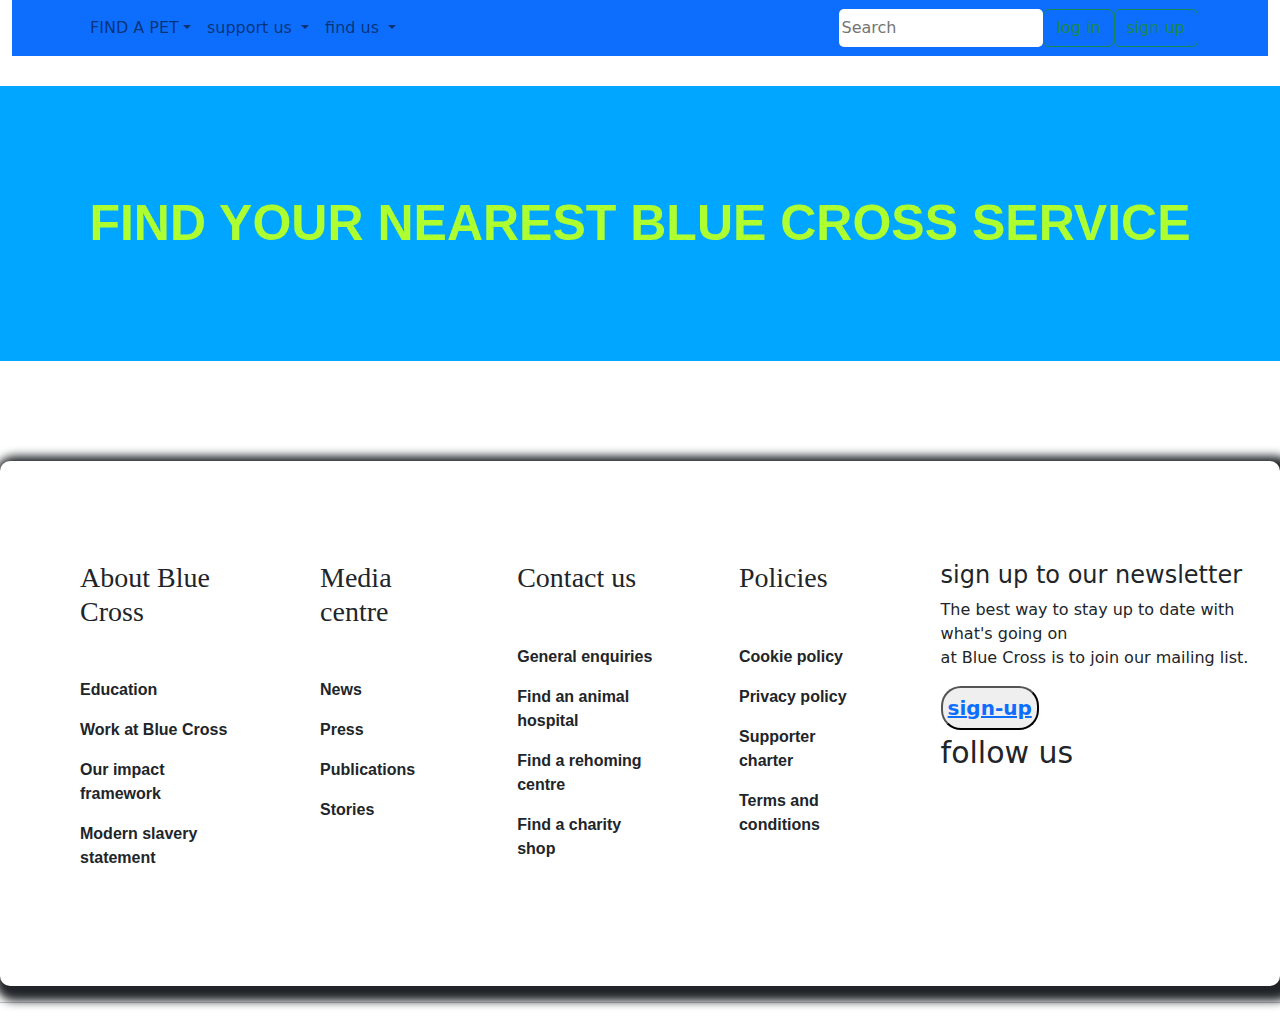
<file: find-more.html>
<!DOCTYPE html>
<html lang="en">
<head>
  <meta charset="UTF-8">
  <meta http-equiv="X-UA-Compatible" content="IE=edge">
  <meta name="viewport" content="width=device-width, initial-scale=1.0">
  <title>Document</title>
  <link rel="stylesheet" href="css/bootstrap.min.css">
  <link rel="stylesheet" href="css/style.css">
  <script src="js/bootstrap.bundle.js"></script>
</head>
<body>
  <div class="container-fluid">
    <nav class="navbar navbar-expand-lg bg-primary">
      <div class="container">
        <button class="navbar-toggler" type="button" data-bs-toggle="collapse" data-bs-target="#navbarSupportedContent"
          aria-controls="navbarSupportedContent" aria-expanded="false" aria-label="Toggle navigation">
          <span class="navbar-toggler-icon"></span>
        </button>
        <div class="collapse navbar-collapse" id="navbarSupportedContent">
          <ul class="navbar-nav me-auto mb-2 mb-lg-0">
            <li class="nav-item">
              <a class="nav-link dropdown-toggle" href="#" role="button" data-bs-toggle="dropdown"
                aria-expanded="false">
                FIND A PET<ul class="dropdown-menu">

                  <li><a class="dropdown-item" href="#">FIND A DOG</a></li><hr>
                  <li><a class="dropdown-item" href="#">FIND A CAT</a></li><hr>
                  <li><a class="dropdown-item" href="#">FIND A SMALL PET</a></li><hr>
                  
                </ul>
      


                
            </li>
            <li class="nav-item">
              <a class="nav-link dropdown-toggle" href="#" role="button" data-bs-toggle="dropdown"
                aria-expanded="false">
                support us
              </a>
              <ul class="dropdown-menu">
                <li>
                  <h2><a class="dropdown-place" href=""></h2></a>
                </li>
                <div>
                  <li><a class="dropdown-item" href="index-donate.html">DONATE</a></li><hr>
                  </li>
                  <li><a class="dropdown-item" href="index-fundraising.html">FUND RAISING </a></li><hr>
                  <li><a class="dropdown-item" href="#">SHOP ONLINE</a></li><hr>
                  <li><a class="dropdown-item" href="#">Volunteer</a></li><hr>
                </div>
              </ul>
            </li>
            <li class="nav-item dropdown">
              <a class="nav-link dropdown-toggle" href="find-more.html"
                aria-expanded="false">
                find us
              </a>
              <ul class="dropdown-menu">
                <li>
                  <h2><a class="dropdown-place" href="#"></h2></a>
                </li>
                <div>
                  
                </div>
              </ul>
            </li>
          </ul>
          <form class="d-flex" role="search">
            <input class="form" type="search" placeholder="Search" aria-label="Search">
            <button class="btn btn-outline-success" type="submit">log in</button>
            <button class="btn btn-outline-success" type="submit">sign up</button>
          </form>
        </div>
      </div>
    </nav>
  </div>


  <div class="do">
    <div class="sole">
      <p id="re">Find your nearest Blue Cross service
      </p>
    </div>
  </div>

  <div class="finnish">
    <div class="font">
      <div class="fried">
        <h3 id="subhead">About Blue Cross</h3>
        <div class="ps">
          <p>Education</p>
          <p>Work at Blue Cross</p>
          <p>Our impact framework</p>
          <p>Modern slavery statement</p>
        </div>
      </div>

      <div class="fried">
        <h3 id="subhead">Media centre</h3>
        <div class="ps">
          <p>News</p>
          <p>Press</p>
          <p>Publications</p>
          <p>Stories</p>

        </div>
      </div>
      <div class="fried">
        <h3 id="subhead">Contact us</h3>
        <div class="ps">
          <p>General enquiries</p>
          <p>Find an animal hospital</p>
          <p>Find a rehoming centre</p>
          <p>Find a charity shop</p>

        </div>
      </div>
      <div class="fried">
        <h3 id="subhead">Policies</h3>
        <div class="ps">
          <p>Cookie policy</p>
          <p>Privacy policy</p>
          <p>Supporter charter</p>
          <p>Terms and conditions</p>

        </div>
      </div>
      <div class="nini">
        <h4>sign up to our newsletter</h4>
        <p>The best way to stay up to date with what's going on<br>at Blue Cross is to join our mailing list.</p>
        <button id="soap"><a href="#">sign-up</a></button>
        <div class="fit">
          <span id="fool">
            <p>follow us</p>
          </span>
          <i class="fa-brands fa-instagram"></i>
          <i class="fa-brands fa-twitter"></i>
          <i class="fa-brands fa-facebook"></i>
          <i class="fa-brands fa-youtube"></i>
          <i class="fa-brands fa-linkedin"></i>
        </div>
      </div>
      <hr>
    </div>
    <hr>
  </div>

 



  
</body>
</html>
</file>
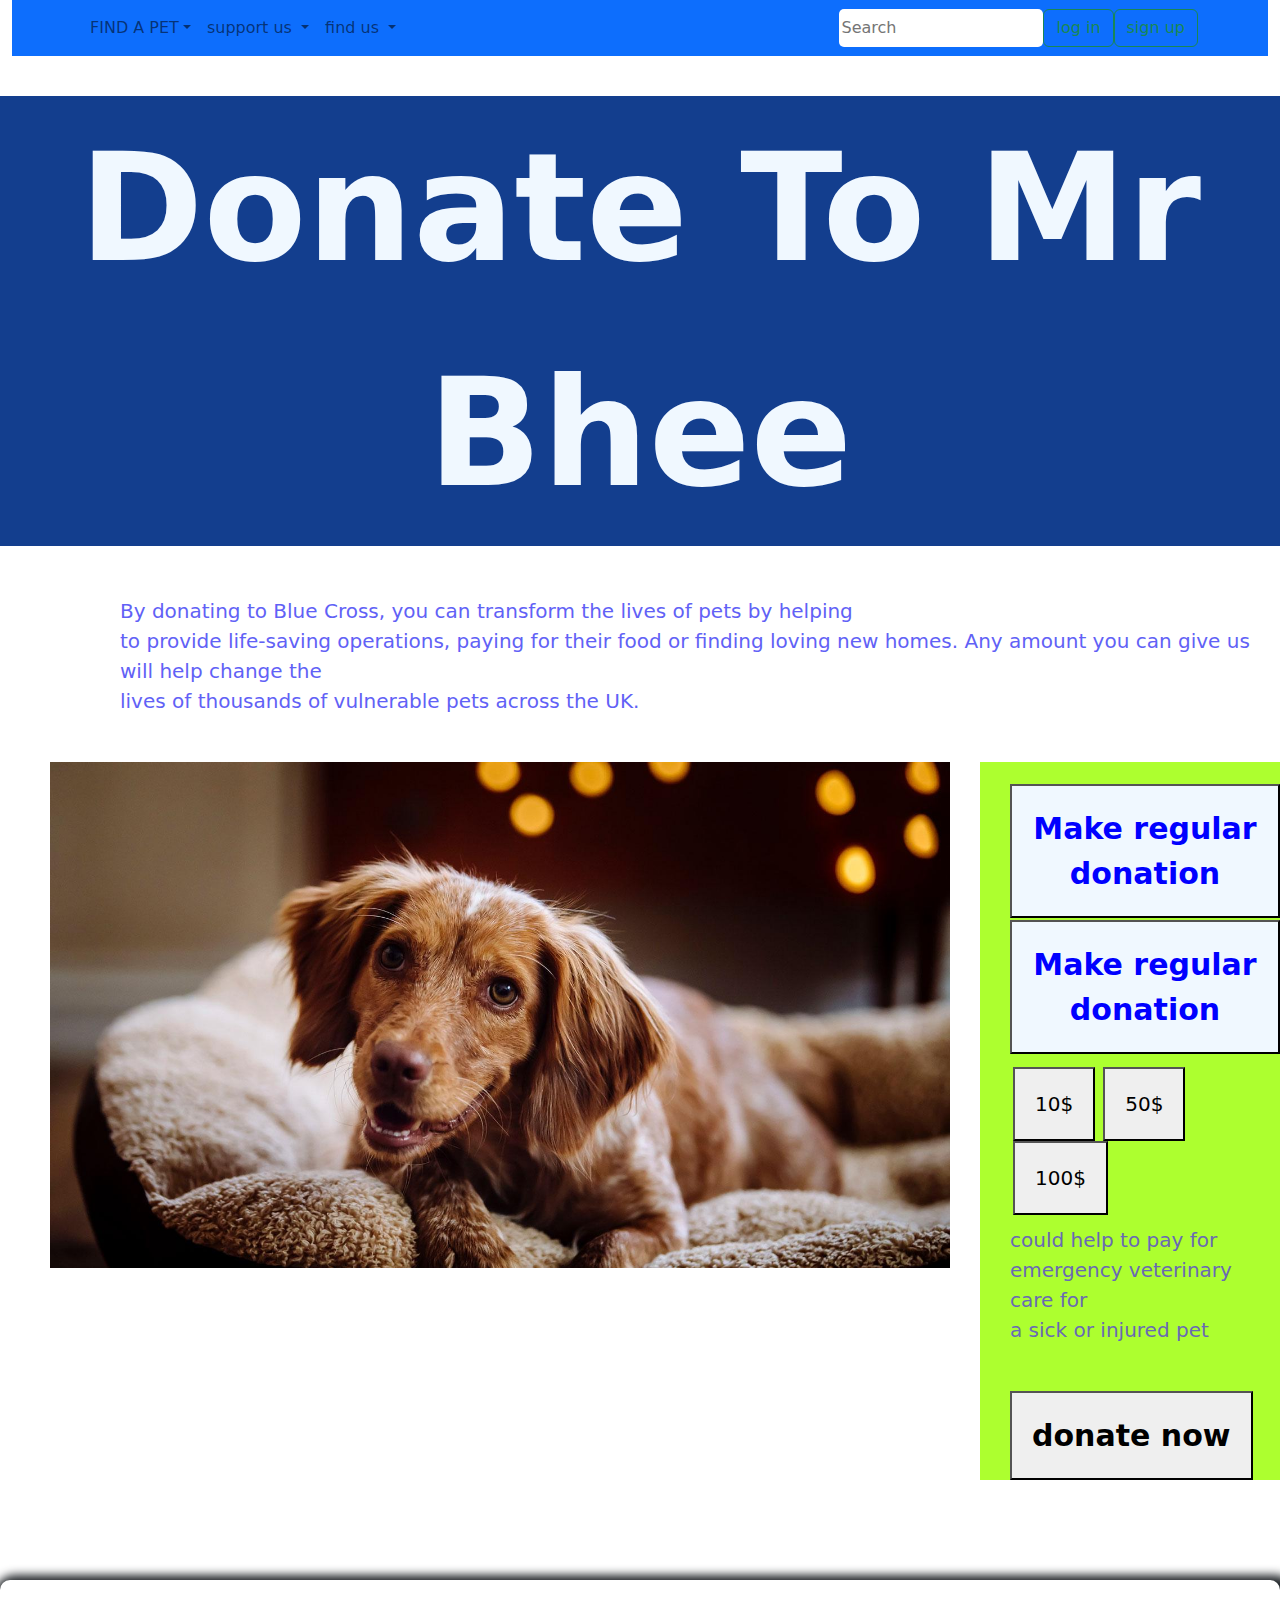
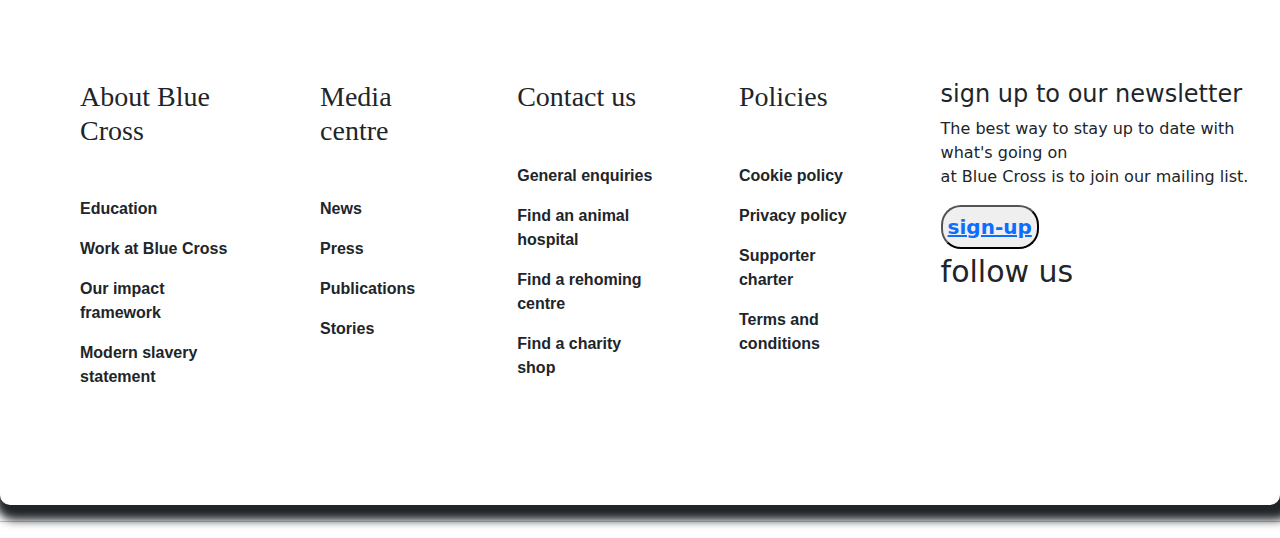
<file: index-donate.html>
<!DOCTYPE html>
<html lang="en">
<head>
  <meta charset="UTF-8">
  <meta http-equiv="X-UA-Compatible" content="IE=edge">
  <meta name="viewport" content="width=device-width, initial-scale=1.0">
  <title>Document</title>
  <link rel="stylesheet" href="css/bootstrap.min.css">
  <link rel="stylesheet" href="css/style.css">
  <script src="js/bootstrap.bundle.js"></script>
</head>
<body>
  <div class="container-fluid">
    <nav class="navbar navbar-expand-lg bg-primary">
      <div class="container">
        <button class="navbar-toggler" type="button" data-bs-toggle="collapse" data-bs-target="#navbarSupportedContent"
          aria-controls="navbarSupportedContent" aria-expanded="false" aria-label="Toggle navigation">
          <span class="navbar-toggler-icon"></span>
        </button>
        <div class="collapse navbar-collapse" id="navbarSupportedContent">
          <ul class="navbar-nav me-auto mb-2 mb-lg-0">
            <li class="nav-item">
              <a class="nav-link dropdown-toggle" href="#" role="button" data-bs-toggle="dropdown"
                aria-expanded="false">
                FIND A PET<ul class="dropdown-menu">

                  <li><a class="dropdown-item" href="#">FIND A DOG</a></li><hr>
                  <li><a class="dropdown-item" href="#">FIND A CAT</a></li><hr>
                  <li><a class="dropdown-item" href="#">FIND A SMALL PET</a></li><hr>
                  
                </ul>
      


                
            </li>
            <li class="nav-item">
              <a class="nav-link dropdown-toggle" href="#" role="button" data-bs-toggle="dropdown"
                aria-expanded="false">
                support us
              </a>
              <ul class="dropdown-menu">
                <li>
                  <h2><a class="dropdown-place" href=""></h2></a>
                </li>
                <div>
                  <li><a class="dropdown-item" href="index-donate.html">DONATE</a></li><hr>
                  </li>
                  <li><a class="dropdown-item" href="#">FUND RAISING </a></li><hr>
                  <li><a class="dropdown-item" href="#">SHOP ONLINE</a></li><hr>
                  <li><a class="dropdown-item" href="#">Volunteer</a></li><hr>
                </div>
              </ul>
            </li>
            <li class="nav-item dropdown">
              <a class="nav-link dropdown-toggle" href="#" role="button" data-bs-toggle="dropdown"
                aria-expanded="false">
                find us
              </a>
              <ul class="dropdown-menu">
                <li>
                  <h2><a class="dropdown-place" href="#"></h2></a>
                </li>
                <div>
                  
                </div>
              </ul>
            </li>
          </ul>
          <form class="d-flex" role="search">
            <input class="form" type="search" placeholder="Search" aria-label="Search">
            <button class="btn btn-outline-success" type="submit">log in</button>
            <button class="btn btn-outline-success" type="submit">sign up</button>
          </form>
        </div>
      </div>
    </nav>
  </div>

  <div class="donate">
    <div class="bone">
      <p id="mr">Donate to mr bhee</p>
    </div>
  </div>

  <div class="seyi">
    <div class="me">
      <p>By donating to Blue Cross, you can transform the lives of pets by helping <br> to provide life-saving operations, paying for their food or finding loving new homes. Any amount you can give us will help change the <br> lives of thousands of vulnerable pets across the UK.</p>
    </div>
  </div>

  <div class="fear">
    <div class="victor">
      <img id="de" src="image/prim-donate.jpg" alt="">
    </div>
    <div class="vet">
      <div class="lag">
        <button id="cap">Make regular donation</button>
      </div>
      <div class="lag">
        <button id="cap">Make regular donation</button>
      </div>
      <div class="uu">
        <button id="coke">10$</button>
        <button id="coke">50$</button>
        <button id="coke">100$</button>
      </div>
      <div class="opp">
        <p id="yo">could help to pay for emergency veterinary care for <br> a sick or injured pet</p>
      </div>
      <div class="tone">
        <button id="win">donate now</button>
      </div>

    </div>
  </div>

  <div class="finnish">
    <div class="font">
      <div class="fried">
        <h3 id="subhead">About Blue Cross</h3>
        <div class="ps">
          <p>Education</p>
          <p>Work at Blue Cross</p>
          <p>Our impact framework</p>
          <p>Modern slavery statement</p>
        </div>
      </div>

      <div class="fried">
        <h3 id="subhead">Media centre</h3>
        <div class="ps">
          <p>News</p>
          <p>Press</p>
          <p>Publications</p>
          <p>Stories</p>

        </div>
      </div>
      <div class="fried">
        <h3 id="subhead">Contact us</h3>
        <div class="ps">
          <p>General enquiries</p>
          <p>Find an animal hospital</p>
          <p>Find a rehoming centre</p>
          <p>Find a charity shop</p>

        </div>
      </div>
      <div class="fried">
        <h3 id="subhead">Policies</h3>
        <div class="ps">
          <p>Cookie policy</p>
          <p>Privacy policy</p>
          <p>Supporter charter</p>
          <p>Terms and conditions</p>

        </div>
      </div>
      <div class="nini">
        <h4>sign up to our newsletter</h4>
        <p>The best way to stay up to date with what's going on<br>at Blue Cross is to join our mailing list.</p>
        <button id="soap"><a href="#">sign-up</a></button>
        <div class="fit">
          <span id="fool">
            <p>follow us</p>
          </span>
          <i class="fa-brands fa-instagram"></i>
          <i class="fa-brands fa-twitter"></i>
          <i class="fa-brands fa-facebook"></i>
          <i class="fa-brands fa-youtube"></i>
          <i class="fa-brands fa-linkedin"></i>
        </div>
      </div>
      <hr>
    </div>
    <hr>
  </div>
  
</body>
</html>
</file>
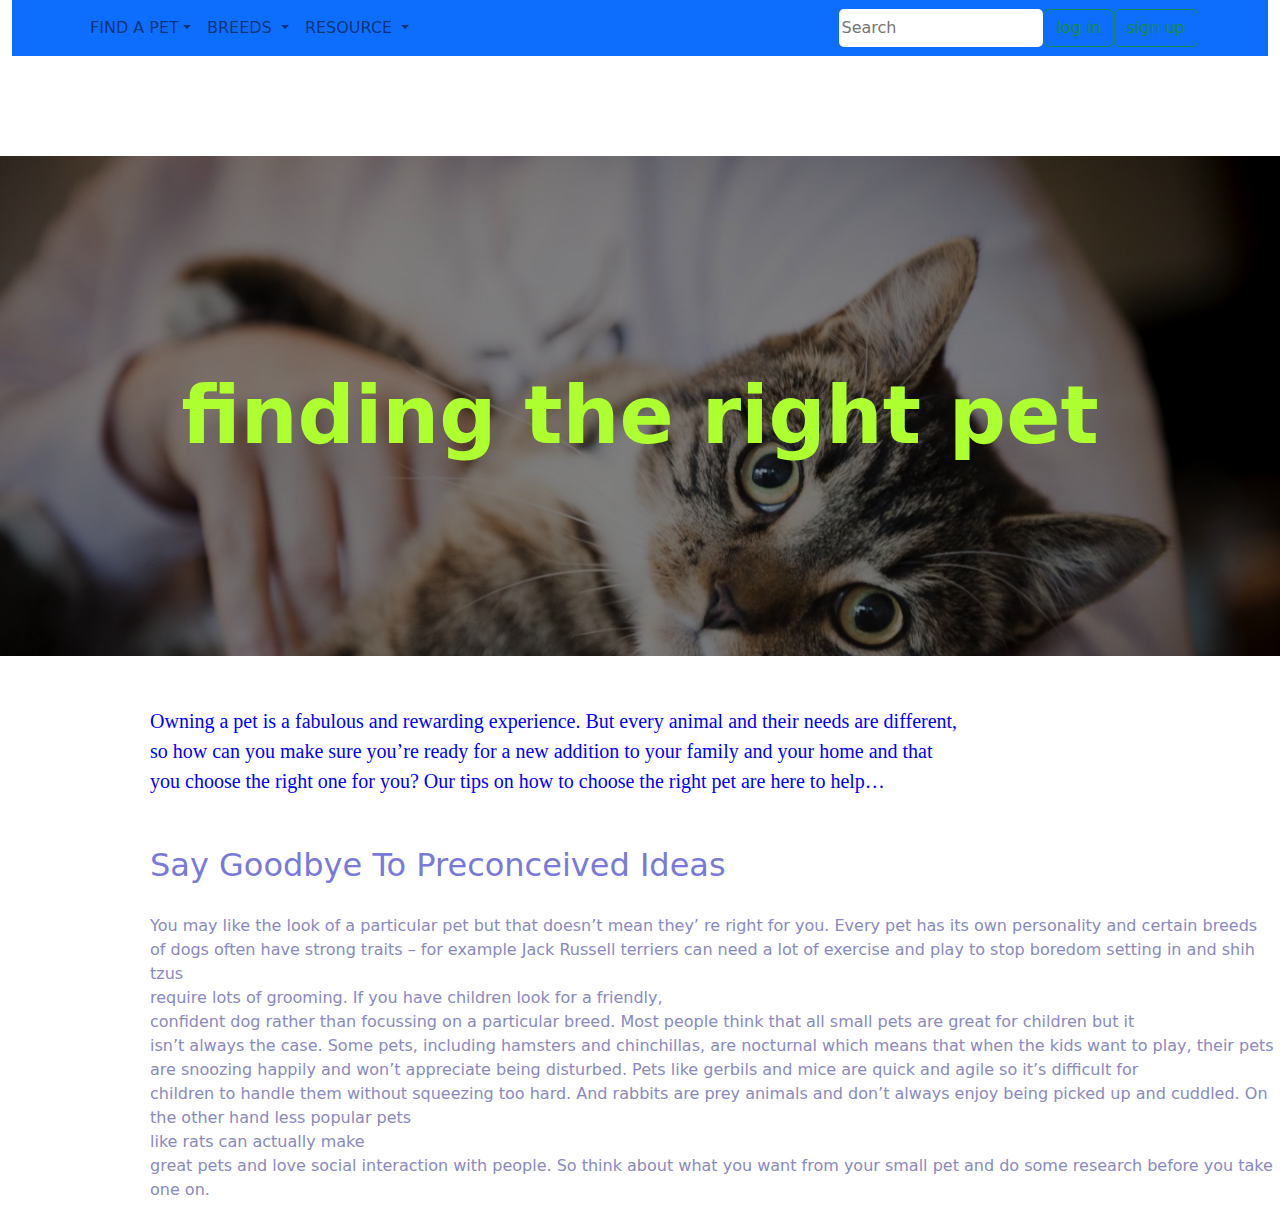
<file: my-web-page.html>
<!DOCTYPE html>
<html lang="en">
<head>
  <meta charset="UTF-8">
  <meta http-equiv="X-UA-Compatible" content="IE=edge">
  <meta name="viewport" content="width=device-width, initial-scale=1.0">
  <title>Document</title>
  <link rel="stylesheet" href="css/bootstrap.min.css">
  <link rel="stylesheet" href="css/style.css">
  <script src="js/bootstrap.bundle.js"></script>


</head>
<body>
  <div class="container-fluid">
    <nav class="navbar navbar-expand-lg bg-primary">
      <div class="container">
        <button class="navbar-toggler" type="button" data-bs-toggle="collapse" data-bs-target="#navbarSupportedContent"
          aria-controls="navbarSupportedContent" aria-expanded="false" aria-label="Toggle navigation">
          <span class="navbar-toggler-icon"></span>
        </button>
        <div class="collapse navbar-collapse" id="navbarSupportedContent">
          <ul class="navbar-nav me-auto mb-2 mb-lg-0">
            <li class="nav-item">
              <a class="nav-link dropdown-toggle" href="#" role="button" data-bs-toggle="dropdown"
                aria-expanded="false">
                FIND A PET<ul class="dropdown-menu">
                  <li>
                    <a class="dropdown-place" href="my-web-page.html"></a>
                  </li>
                  <li>
                  <li><a class="dropdown-item" href="#"></a></li>

                </ul>
            </li>
            <li class="nav-item">
              <a class="nav-link dropdown-toggle" href="#" role="button" data-bs-toggle="dropdown"
                aria-expanded="false">
                BREEDS
              </a>
              <ul class="dropdown-menu">
                <li>
                  <h2><a class="dropdown-place" href="#"></h2></a>
                </li>
                <div>
                  <li><a class="dropdown-item" href="#">Another action</a></li>
                  <li>
                    <hr class="dropdown-divider">
                  </li>
                  <li><a class="dropdown-item" href="#">Something else here</a></li>
                </div>
              </ul>
            </li>
            <li class="nav-item dropdown">
              <a class="nav-link dropdown-toggle" href="#" role="button" data-bs-toggle="dropdown"
                aria-expanded="false">
                RESOURCE
              </a>
              <ul class="dropdown-menu">
                <li>
                  <h2><a class="dropdown-place" href="#"></h2></a>
                </li>
                <div>
                  <li><a class="dropdown-item" href="#">Another action</a></li>
                  <li>
                    <hr class="dropdown-divider">
                  </li>
                  <li><a class="dropdown-item" href="#">Something else here</a></li>
                </div>
              </ul>
            </li>
          </ul>
          <form class="d-flex" role="search">
            <input class="form" type="search" placeholder="Search" aria-label="Search">
            <button class="btn btn-outline-success" type="submit">log in</button>
            <button class="btn btn-outline-success" type="submit">sign up</button>
          </form>
        </div>
      </div>
    </nav>
  </div>

  <div class="inter">
    <div class="state">
      <p id="lit">finding the right pet</p>
    </div>
   </div>

   <div class="shoe">
    <div class="keke">
      <p id="st">Owning a pet is a fabulous and rewarding experience. But every animal and their needs are different,<br> so how can you make sure you’re ready for  a new addition to your family and your home and that <br> you choose the  right one for you? Our tips on how to choose the right pet are here to help… </p>
    </div>
  </div>

  <div class="johnson">
    <div class="esther">
      <h2 id="ikd">Say goodbye to preconceived ideas</h2>
      <p id="pb">You may like the look of a particular pet but that doesn’t mean they’ re right for you. Every pet has its own personality and certain breeds <br> of dogs often have strong traits – for example Jack Russell terriers can need a lot of exercise and play to stop boredom setting in and shih tzus <br> require lots of grooming. If you have children look for a friendly, <br> confident dog rather than focussing on a particular breed.   

        Most people think that all small pets are great for children but it <br> isn’t always the case. Some pets, including hamsters and chinchillas, are nocturnal which means that when the kids want to play, their pets <br> are snoozing happily and won’t appreciate being disturbed.
        
        Pets like gerbils and mice are quick and agile so it’s difficult for <br> children to handle them without squeezing too hard. And rabbits are prey animals and don’t always enjoy being picked up and cuddled.
        
        On the other hand less popular pets <br> like rats can actually make <br> great pets and love social interaction with people. So think about what you want from your small pet and do some research before you take one on. </p>
    </div>
  </div>
  
</body>
</html>
</file>
<file: css/style.css>
}


.btn-outline-success{

  margin-left: 20px;
}









.form{
  border-radius: 5px;
  border-style: none;
}
  
}

  
}

#helping{
  margin-left: 50px;
  margin-top: 50px;
  font-family: cursive;
  text-transform: capitalize;
}

.card{
  margin-top: 40px;
  margin-left: 100px;
  
}
.cs{
  display: flex;
  margin-left: 100px;
  margin-top: 100px;
}

#pin{
  text-align: center;
  margin-top: 100px;
  color: greenyellow;
}

.kk{
  display: flex;
}

.aa{
  margin-left: 30px;
}

#ope{
  width: 450px;
  margin-top: 100px;
}

#sub{
  font-size: 30px;
  font-weight:  bolder;
  font-family: cursive;
  padding-top: 10px;
  padding-left: 10px;
  
}

#gre{
  font-size:15px;
  font-weight: bolder;
  padding-top: 20px;
  padding-left: 10px;
}


.tiwa{
  margin-top:100px;
  margin-left: 50px;
  font-family:cursive;
  font-size: 30px;
  /* background-color: greenyellow; */
  font-weight: bolder;


}
#iphone{
  text-align: center;
}

.tt{
  background-color: greenyellow;
  text-decoration: none;
}
.tt a{
  text-decoration: none;
  color: cornflowerblue;
}

.tt a:hover{
  background-color: rgb(41, 79, 2);
  cursor: pointer;
}
  

.mm{
  background-image:linear-gradient(rgba(0,0,0,0.5),rgba(0,0,0,0.5)) ,  url(../image/cat\ and\ dog.jpeg);
  width:100%;
  height: 500px;
  background-repeat: no-repeat;
  background-size: cover;
  
}
.bb{
text-align: center;
padding-top: 150px;
color: greenyellow;
}

#add{
  text-transform: capitalize;
  font-size:70px;
  font-family: cursive;
}
#ww{
  margin-top:10px;
  font-family: cursive;
  font-size: medium;
  font-weight: lighter;
  height: 60px;
  border-radius: 10px;
  border-style: none;
  color: blue;
}
#we{
  margin-top: 20px;
  font-weight: lighter;
  font-family: cursive;
}


#ww:hover{
  background-color: rgb(125, 125, 255);
  cursor: pointer;
}





#life{
  margin-left: 60px;
  margin-top: 10px;
  font-family: monospace;
}

#singer{
  margin-left: 60px;
  font-family: 'Gill Sans', 'Gill Sans MT', Calibri, 'Trebuchet MS', sans-serif;
}

h6{
  margin-left: 50px;
  font-family: cursive;
}

#subheading{
  margin-top: 50px;
  text-align: center;
  text-transform: uppercase;
  font-family: fantasy;
}

#pet{
  font-size: 40px;
  font-weight: bolder;
  font-family: cursive;
  text-align: center;
  margin-top: 100px;
  color: rgb(24, 141, 0);
  
}

.bigdeal{
  margin-left: 50px;
}


.images{
  display: flex;

}

#img{
  width: 450px;
  margin-top: 50px;
  margin-left: 10px;
}

.writeup{
  display: flex;
  
}

#production{
  font-size: 30px;
  margin-left: 50.9px;
  font-weight: bolder;
  font-family: cursive;
}
.our{
  margin-left: 5px;
}

#recall{
  font-size: medium;
  margin-left:50px;
  font-weight: lighter;
  font-family: cursive;
}

.first{
  background-color: rgb(151, 253, 151);
  margin-left: 30px;
}

.first:hover{
  background-color: green;
  cursor: pointer;
}

.container{
  display: flex;
}

.rice{
  margin-top:90px;
}

.dollars{
  margin-top:100px;


}

#p1{
  font-size: 50px;
  font-weight: bolder;
  font-family: cursive;
  color: greenyellow;
  margin-left: 50px;
}

#p2{
  font-size: 25px;
  font-weight: lighter;
  font-family: cursive;
  color: greenyellow;
  margin-left: 50px;
}

#p3{
  font-size: 30px;
  font-weight: bold;
  text-transform: lowercase;
  color: rgb(235, 245, 231);
  margin-left:50px ;
  padding-top: 20px;
}

.fa-solid{
  margin-left: 50px;
  width: 100px;
  margin-top: 50px;
}


.mile12{
  font-size: larger;
  background-color: rgb(98, 248, 143);
  margin-left: 50px;
  text-decoration: none;
}

.mile12 a{
  text-decoration: none;
}

.mile12:hover{
  cursor: pointer;
  text-decoration: none;
  background-color: green;
}

.shadow{
  display:flex;
  margin-top: 100px;
  
}
#dog{
  width: 650px;
}

#cat{
  width: 580px;
}
.animals{
  margin-left: 70px;
  padding-top: 100px;

}

#give-up{
  font-size: 40px;
  font-weight: bolder;
  padding-left: 10px;
  padding-top: 8px;
}

#longer{
  font-size: 20px;
  font-weight: normal;
  padding-top: 5px;
  padding-left: 10px;

}

.bam{
  background-color: rgb(100, 238, 102);
}
.bam:hover{
  background-color: green;
  cursor: pointer;
}

.bam a{
  text-decoration: none;
}

.font{
  display: flex;
  margin-top: 100px;
  padding-top: 100px;
  padding-bottom: 100px;
  
}
.finnish{
  
}

.fried{
  margin-left: 80px;
}

.nini{
  margin-left: 70px;
  margin-top: px;
}
.ps{
  
  font-weight: bold;
  font-family: sans-serif;
  margin-top: 50px;
}

#subhead{
font-family: cursive;




}

#soap{
  
  font-size: 20px; padding: 5px; font-weight: bold; color: aquamarine; border-radius: 20px;
}

#soap:hover{
  text-decoration: none;
  cursor: pointer;
  color: blue;
}

#fool{
  font-size: 30px;
  margin-top: 30px;
}
.fa-brands{
  margin-top: 12px;

  width: 40px;
}

.ps:hover{
  cursor: pointer;
  color: rgb(48, 48, 255);
  font-weight: bolder;
  text-decoration: underline;
}

#point{
  text-align: center;
  margin-top: 50px;
  
}



.inter{
  background-image:linear-gradient(rgba(0,0,0,0.5),rgba(0,0,0,0.5)) ,  url(../image/finding\ the\ right\ cat\ for\ you.jpg);
  width:100%;
  height: 500px;
  background-repeat: no-repeat;
  background-size: cover;
  margin-top: 100px;
}

#lit{
  padding-top: 200px;
  text-align: center;
  font-size: 80px;
  color: greenyellow;
  font-weight: bolder;
}

#st{
  font-size: 20px;
  font-weight:lighter;
  font-family: cursive;
  margin-top: 50px;
  margin-left: 150px;
  color: blue;

}

#ikd{
  margin-left: 150px;
  text-transform: capitalize;
  margin-top: 50px;
  color: rgb(121, 121, 219);

}

#pb{
  margin-left: 150px;
  font-size: medium;
  margin-top: 30px;
  color: rgb(137, 137, 192);

}

.dropdown-item:hover{
  cursor: pointer;
}

#mr{
  font-size: 150px;
  margin-top: 40px;
  text-align: center;
  background-color: rgb(19, 62, 142);
  color: aliceblue;
  font-weight: bolder;
  text-transform: capitalize;
  
  
}

.me{
  font-size: 20px;
  color: rgb(97, 97, 246);
  margin-top: 50px;
  margin-left: 120px;
}

#de{
  width: 900px;
  margin-top: 30px;
  margin-left: 50px;
}

.fear{
  display: flex;
}

.vet{
  margin-left: 30px;
  margin-top: 30px;
  background-color: greenyellow;
  padding-left: 30px;
  padding-top: 20px;
  /* padding-bottom: 50px; */
}

.lag{
  margin-top:2px;
}

#cap{
  font-size: 30px;
  font-weight: bolder;
  padding: 20px;
  background-color:aliceblue;
  color: blue;
}

.uu{
  margin-top: 13px;

}

#coke{
  margin-left:3px;
  padding: 20px;
  font-size: 20px;
}

#yo{
  font-size: 20px;
  margin-top: 10px;
  color: rgb(105, 105, 181);
}

#win{
  font-size: 30px;
  font-weight: bold;
  margin-top: 30px;
  padding: 20px;
}

#cap:hover{
  cursor: pointer;
  background-color: rgb(0, 0, 199);
  color: aliceblue;
  font-family: fantasy;
}

#coke:hover{
  cursor: pointer;
  background-color: rgb(0, 0, 199);color: aliceblue;
}

#win:hover{
  cursor: pointer;
  background-color: rgb(0, 0, 199);
  color: aliceblue;
  

}
.dropdown-item:hover{
  cursor: pointer;

}


.oh{
  background-image:linear-gradient(rgba(0,0,0,0.5),rgba(0,0,0,0.5)) ,  url(../image/female-fundraiser-with-dog-and-laptop.jpg);
  width:100%;
  height: 600px;
  background-repeat: no-repeat;
  background-size: cover;
  margin-top:50px;
  
}

#soso{
  font-size: 40px;
  font-weight: bolder;
  text-align: center;
  text-transform: capitalize;
  padding-top: 220px;
  color: greenyellow;
  font-family: cursive;
}


#sir{
  font-size: 20px;
  font-weight: lighter;
  text-align: center;
  color: greenyellow;
  font-family: sans-serif;

}

#big{
  font-size: 25px;
  font-weight: lighter;
  font-family: sans-serif;
  color: greenyellow;
  text-align: center;
}
 .pp{
  font-size: 20px;
  font-weight: lighter;
  margin-top: 40px;
  margin-left: 40px;
 }

 #bre{
  font-size: 40px;
  font-weight:lighter;
  margin-top: 100px;
  margin-left: 400px;
  color: greenyellow;
  font-family: sans-serif;
  text-transform: capitalize;


 }.pin{
  background-color: black;
 }

 #vi{
  font-size: 20px;
  font-weight: normal;
  font-family: sans-serif;
  background-color: rgb(0, 1, 1);
  color: greenyellow;
  padding-top: 100px;
  padding-bottom: 100px;
  padding-left: 20px;
 }

 .mitt{
  font-size: 20px;
  font-family: sans-serif;
  font-weight: bolder;
  padding: 10px;
  border-radius: 10px;
  color: yellowgreen;
 }

 .font{
  box-shadow: 5px 5px 10px 10px;
  border-radius: 10px;
  border-style: hidden;
  

  
 }

 .rice{
  box-shadow:5px 8px 5px 8px;
  border-style:none;
  border-width: 20px;
  border-radius: 10px;
  
 }
 
#re{
  font-size: 50px;
  font-weight: bolder;
  font-family: sans-serif;
  text-align: center;
  color: greenyellow;
  padding-top: 100px;
  padding-bottom: 100px;
  text-transform: uppercase;
  

}

.do{
  background-color:rgb(0, 166, 255);
  margin-top: 30px;

}
.navba{
  background-color: yellowgreen;

}

.rate{
  display: flex;
  margin-top: 50px;
  margin-left: 100px;
}

#lage{
  width: 900px;
  height: 500px;
  margin-left: 50px;
}

.spon{
  background-color:rgb(89, 89, 224);
  color:rgb(83, 83, 69);
}

#kay{
  font-size: 40px;
  font-weight: bolder;
  font-family: sans-serif;
  padding-top: 90px;
  padding-left: 40px;
  padding-right: 30px;
}

#rely{
  font-size: 20px;
  font-weight: normal;
  font-family: sans-serif;
  padding-left: 40px;
  padding-top: 10px;
  padding-right: 30px;
}

.ot{
  display: flex;
  margin-top: 100px;
  margin-left: 40px;
}
.gr{
  margin-left: 30px;
}
.vv{
  background-color:rgb(104, 104, 236);
  color: rgb(51, 51, 42);
}

#if{
  font-size: 30px;
  font-weight: bolder;
  padding-top: 20px; padding-left: 20px;
}

#bj{
  font-size: medium;
  font-family: cursive;
  padding-left: 20px; padding-bottom: 30px;
}

.eba{
  margin-top: 120px;
  margin-left:20px;

}

.lol{
  margin-top: 190px;
  margin-left: 50px;
}


#twenty{
  font-size: 40px;
  font-weight: bolder;
  font-family: cursive;
  color: rgb(81, 81, 62);
  
}

#thirty{
  font-size: 20px;
  font-weight: normal;
  font-family: sans-serif;
  margin-top: 10px;
  color: rgb(80, 80, 64);
}

#fifty{
  font-size: 20px;
  font-weight: bolder;
  font-family: sans-serif;
  margin-top: 10px;
  padding-top: 30px;
  padding-left: 20px;

}

.oshodi{
  background-color:rgb(102, 102, 239);
  color:rgb(99, 99, 71);
}
.eba{
  display: flex;
}

#trigga{
  width: 800px;
  margin-top: 100px;
  margin-left: 50px;
}

#trigga:hover{
  cursor: pointer;
  box-shadow: 5px 10px 5px 10px;

}
#yawa{
  font-size: 40px;
  font-weight: bold;
  font-family: sans-serif;
  margin-top: 100px;
  text-align: center;
  text-transform: lowercase;
  color: rgb(148, 149, 116);
}

.corner{
  display:flex;
  background-color:rgb(200, 200, 249);
}

.nike{
  margin-left: 20px;
  margin-top: 100px;
  color: rgb(116, 116, 98);
  padding-top: 10px;
  padding-bottom: 10px;
}

.kilome{
  margin-top: 10px;
  background-color: rgb(236, 236, 239);
  
}

#buju{
  font-size: 20px;
  font-weight: bolder;
  font-family: cursive;
  padding-top: 20px;
  padding-left: 10px;
}
#shisha{
  font-weight: normal;
  font-size: 16px;
  padding-top: 10px;
  padding-bottom: 30px;
  padding-left:3px;
}

#zino{
  font-size: 30px;
  font-weight: bolder;
  font-family: cursive;
  text-align: center;
  text-transform: lowercase;
  margin-top: 50px;
  color: rgb(110, 110, 224);
  
}
#GOD{
  font-size: 20px;
  margin-top: 10px;
  font-weight: normal;
  text-align: center;
  color: rgb(156, 156, 235);
}

#angel{
  font-size: 20px;
  font-size: normal;
  text-align: center;
  color: rgb(160, 160, 247);
}

.ekiti{
  display: flex;
  margin-left: 100px;
  margin-top: 100px;
}

#adebayo{
  font-size: 30px;
  font-weight: bolder;
  font-family: 'Gill Sans', 'Gill Sans MT', Calibri, 'Trebuchet MS', sans-serif;
  text-transform: lowercase;
  color: blue;
}


.aramoko{
  margin-left: 30px;
}

.stans{
  font-size: 20px;
  font-weight: bolder;
  margin-top: 10px;
  margin-bottom: 10px;
  background-color: greenyellow;
}

#mee{
  padding-top: 30px;
  padding-bottom: 60px;
  padding-left: 20px;
}
#juc{
  padding-top: 20px;
  padding-bottom: 40px;
  padding-left: 20px;
}
#kun{
  padding-top: 20px;
  padding-left: 20px;
  padding-bottom: 15px;
}

.glucose{
  display: flex;
  margin-left: 150px;
  margin-top: 100px;

}

#mmm{
  height: 500px;
}

.mat{

  padding-left:20px;
}

#meat{
  font-size: 30px;
  font-weight: bolder;
  color: blue;
  text-transform: lowercase;

}
#ccc{
  font-size: 30px;
  font-weight: bolder;
  color: black;
  background-color: rgb(144, 144, 242);
  margin-top: 10px;
  padding-top: 30px;
  padding-bottom: 25px;
  padding-left: 20px;
}


.soso{
  display: flex;
  margin-left: 300px;
}
</file>
